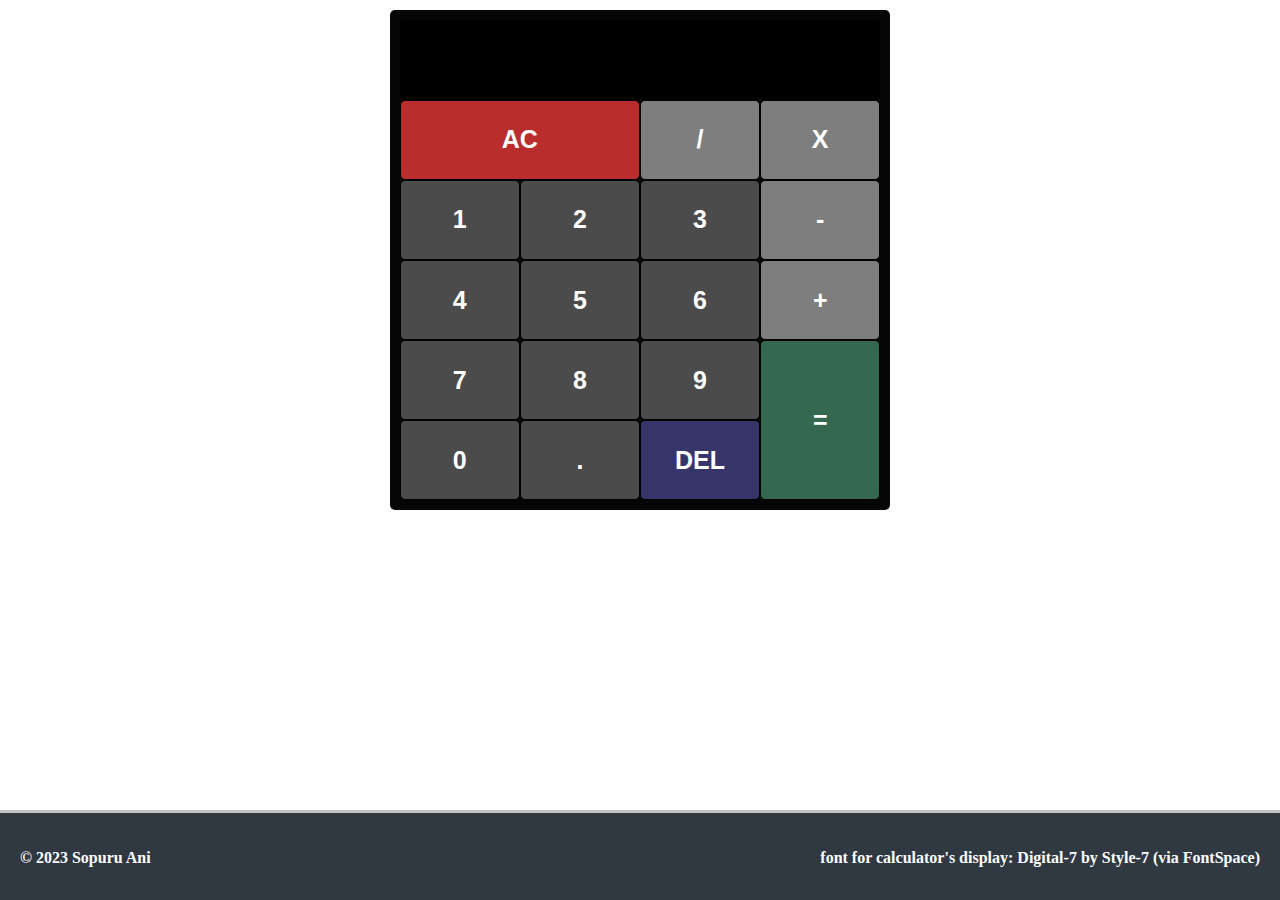
<file: index.html>
<!DOCTYPE html>
<html lang="en">
<head>
    <meta charset="UTF-8">
    <meta http-equiv="X-UA-Compatible" content="IE=edge">
    <meta name="viewport" content="width=device-width, initial-scale=1.0">
    <link rel="stylesheet" type="text/css" href="calculator.css">
    <title>Calculator</title>
    <script src="calculator.js"></script>
    <title>Document</title>
</head>
<body>
  <main>
    <div id="main">
            <input type="text" id="numberField">
            <button class="ac-button" style="background-color: rgb(185, 45, 45);" onclick="clearResult()">AC</button>
            <button class="actualNumber" id="actualNumberId" onclick="appendToResult('1')" style="background-color: rgb(75, 75, 75);">1</button>
            <button class="actualNumber" id="actualNumberId" onclick="appendToResult('2')" style="background-color: rgb(75, 75, 75);">2</button>
            <button class="actualNumber" id="actualNumberId" onclick="appendToResult('3')" style="background-color: rgb(75, 75, 75);">3</button>
            <button class="actualNumber" id="actualNumberId" onclick="appendToResult('4')" style="background-color: rgb(75, 75, 75);">4</button>
            <button class="actualNumber" id="actualNumberId" onclick="appendToResult('5')" style="background-color: rgb(75, 75, 75);">5</button>
            <button class="actualNumber" id="actualNumberId" onclick="appendToResult('6')" style="background-color: rgb(75, 75, 75);">6</button>
            <button class="actualNumber" id="actualNumberId" onclick="appendToResult('7')" style="background-color: rgb(75, 75, 75);">7</button>
            <button class="actualNumber" id="actualNumberId" onclick="appendToResult('8')" style="background-color: rgb(75, 75, 75);">8</button>
            <button class="actualNumber" id="actualNumberId" onclick="appendToResult('9')" style="background-color: rgb(75, 75, 75);">9</button>
            <button class="actualNumber0" id="actualNumberId"  style="grid-column: 1; grid-row: 6; background-color: rgb(75, 75, 75);" onclick="appendToResult('0')">0</button>
            <button  style="grid-column: 2; grid-row: 6; background-color: rgb(75, 75, 75);" onclick="appendToResult('.')">.</button>
            <button style="grid-column: 4; grid-row: 4;background-color: rgb(126, 126, 126);" onclick="appendToResult('+')">+</button>
            <button style="grid-column: 4; grid-row: 3;background-color: rgb(126, 126, 126);" onclick="appendToResult('-')">-</button>
            <button style="grid-column: 4; grid-row: 2;background-color: rgb(126, 126, 126);" onclick="appendToResult('*')">X</button>
            <button style="grid-column: 3; grid-row: 2;background-color: rgb(126, 126, 126);" onclick="appendToResult('/')">/</button>
            <button style="grid-column: 4; grid-row: 5 / 7; background-color: rgb(53, 105, 79);" onclick="calculateResult()" accesskey="enter">=</button>
            <button style="grid-column: 3; grid-row: 6; background-color: rgb(53, 53, 105);" onclick="clearLast()">DEL</button>
    </main>
    <footer>
      <p>&copy 2023 Sopuru Ani</p>
      <p>font for calculator's display: Digital-7 by Style-7 (via FontSpace)</p>
    </footer>
</body>
</html>
</file>
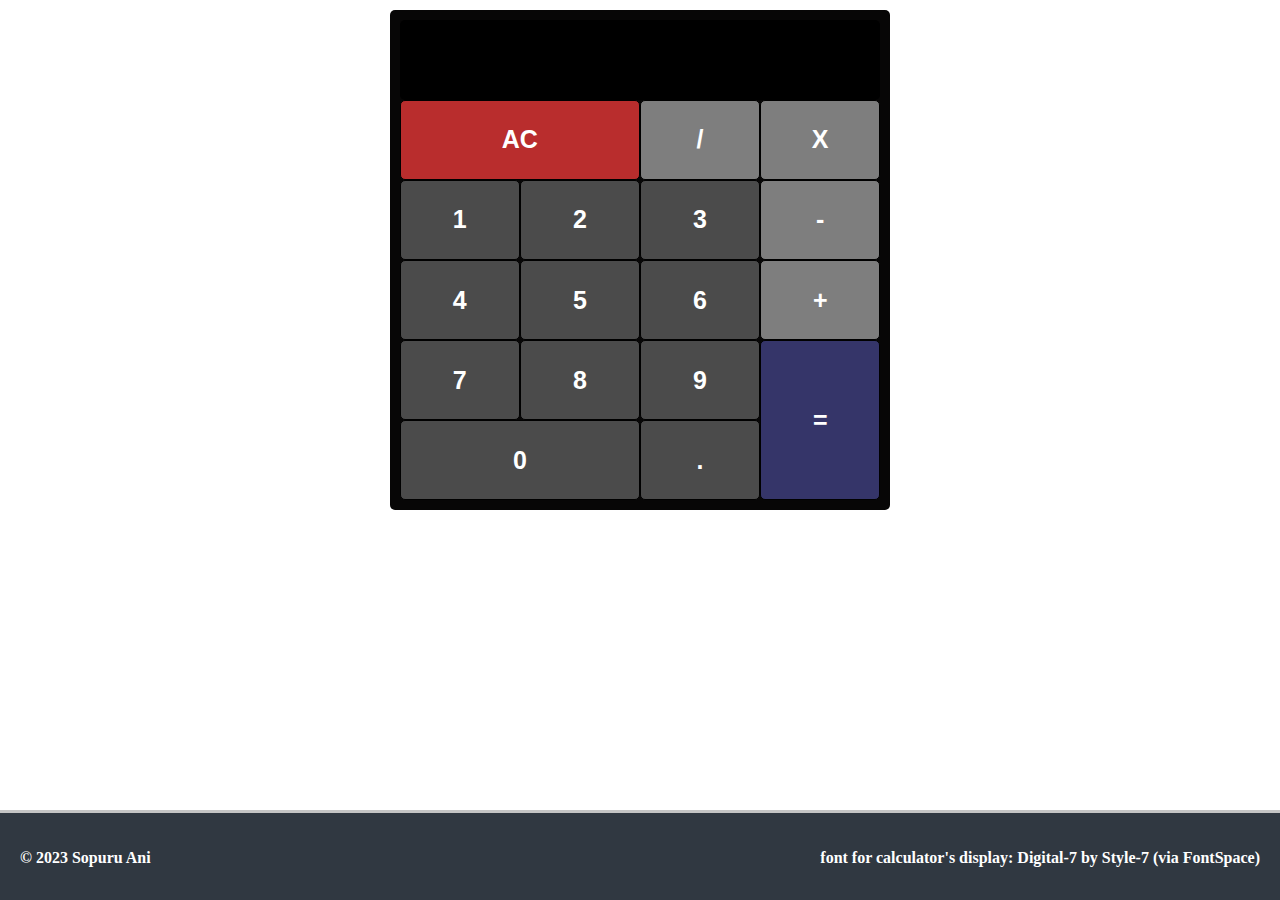
<file: calculator.html>
<!DOCTYPE html>
<html lang="en">
<head>
    <meta charset="UTF-8">
    <meta http-equiv="X-UA-Compatible" content="IE=edge">
    <meta name="viewport" content="width=device-width, initial-scale=1.0">
    <link rel="stylesheet" type="text/css" href="calculator.css">
    <script src="calculator.js"></script>
    <title>Document</title>
</head>
<body>
  <main>
    <div id="main">
            <input type="text" id="numberField">
            <button class="ac-button" style="background-color: rgb(185, 45, 45);" onclick="clearResult()">AC</button>
            <button class="actualNumber" id="actualNumberId" onclick="appendToResult('1')" style="background-color: rgb(75, 75, 75);">1</button>
            <button class="actualNumber" id="actualNumberId" onclick="appendToResult('2')" style="background-color: rgb(75, 75, 75);">2</button>
            <button class="actualNumber" id="actualNumberId" onclick="appendToResult('3')" style="background-color: rgb(75, 75, 75);">3</button>
            <button class="actualNumber" id="actualNumberId" onclick="appendToResult('4')" style="background-color: rgb(75, 75, 75);">4</button>
            <button class="actualNumber" id="actualNumberId" onclick="appendToResult('5')" style="background-color: rgb(75, 75, 75);">5</button>
            <button class="actualNumber" id="actualNumberId" onclick="appendToResult('6')" style="background-color: rgb(75, 75, 75);">6</button>
            <button class="actualNumber" id="actualNumberId" onclick="appendToResult('7')" style="background-color: rgb(75, 75, 75);">7</button>
            <button class="actualNumber" id="actualNumberId" onclick="appendToResult('8')" style="background-color: rgb(75, 75, 75);">8</button>
            <button class="actualNumber" id="actualNumberId" onclick="appendToResult('9')" style="background-color: rgb(75, 75, 75);">9</button>
            <button class="actualNumber0" id="actualNumberId"  style="grid-column: 1 / 3; grid-row: 6; background-color: rgb(75, 75, 75);" onclick="appendToResult('0')">0</button>
            <button  style="grid-column: 3; grid-row: 6; background-color: rgb(75, 75, 75);" onclick="appendToResult('.')">.</button>
            <button style="grid-column: 4; grid-row: 4;background-color: rgb(126, 126, 126);" onclick="appendToResult('+')">+</button>
            <button style="grid-column: 4; grid-row: 3;background-color: rgb(126, 126, 126);" onclick="appendToResult('-')">-</button>
            <button style="grid-column: 4; grid-row: 2;background-color: rgb(126, 126, 126);" onclick="appendToResult('*')">X</button>
            <button style="grid-column: 3; grid-row: 2;background-color: rgb(126, 126, 126);" onclick="appendToResult('/')">/</button>
            <button style="grid-column: 4; grid-row: 5 / 7; background-color: rgb(53, 53, 105);" onclick="calculateResult()" accesskey="enter">=</button>
    </main>
    <footer>
      <p>&copy 2023 Sopuru Ani</p>
      <p>font for calculator's display: Digital-7 by Style-7 (via FontSpace)</p>
    </footer>
</body>
</html>
</file>
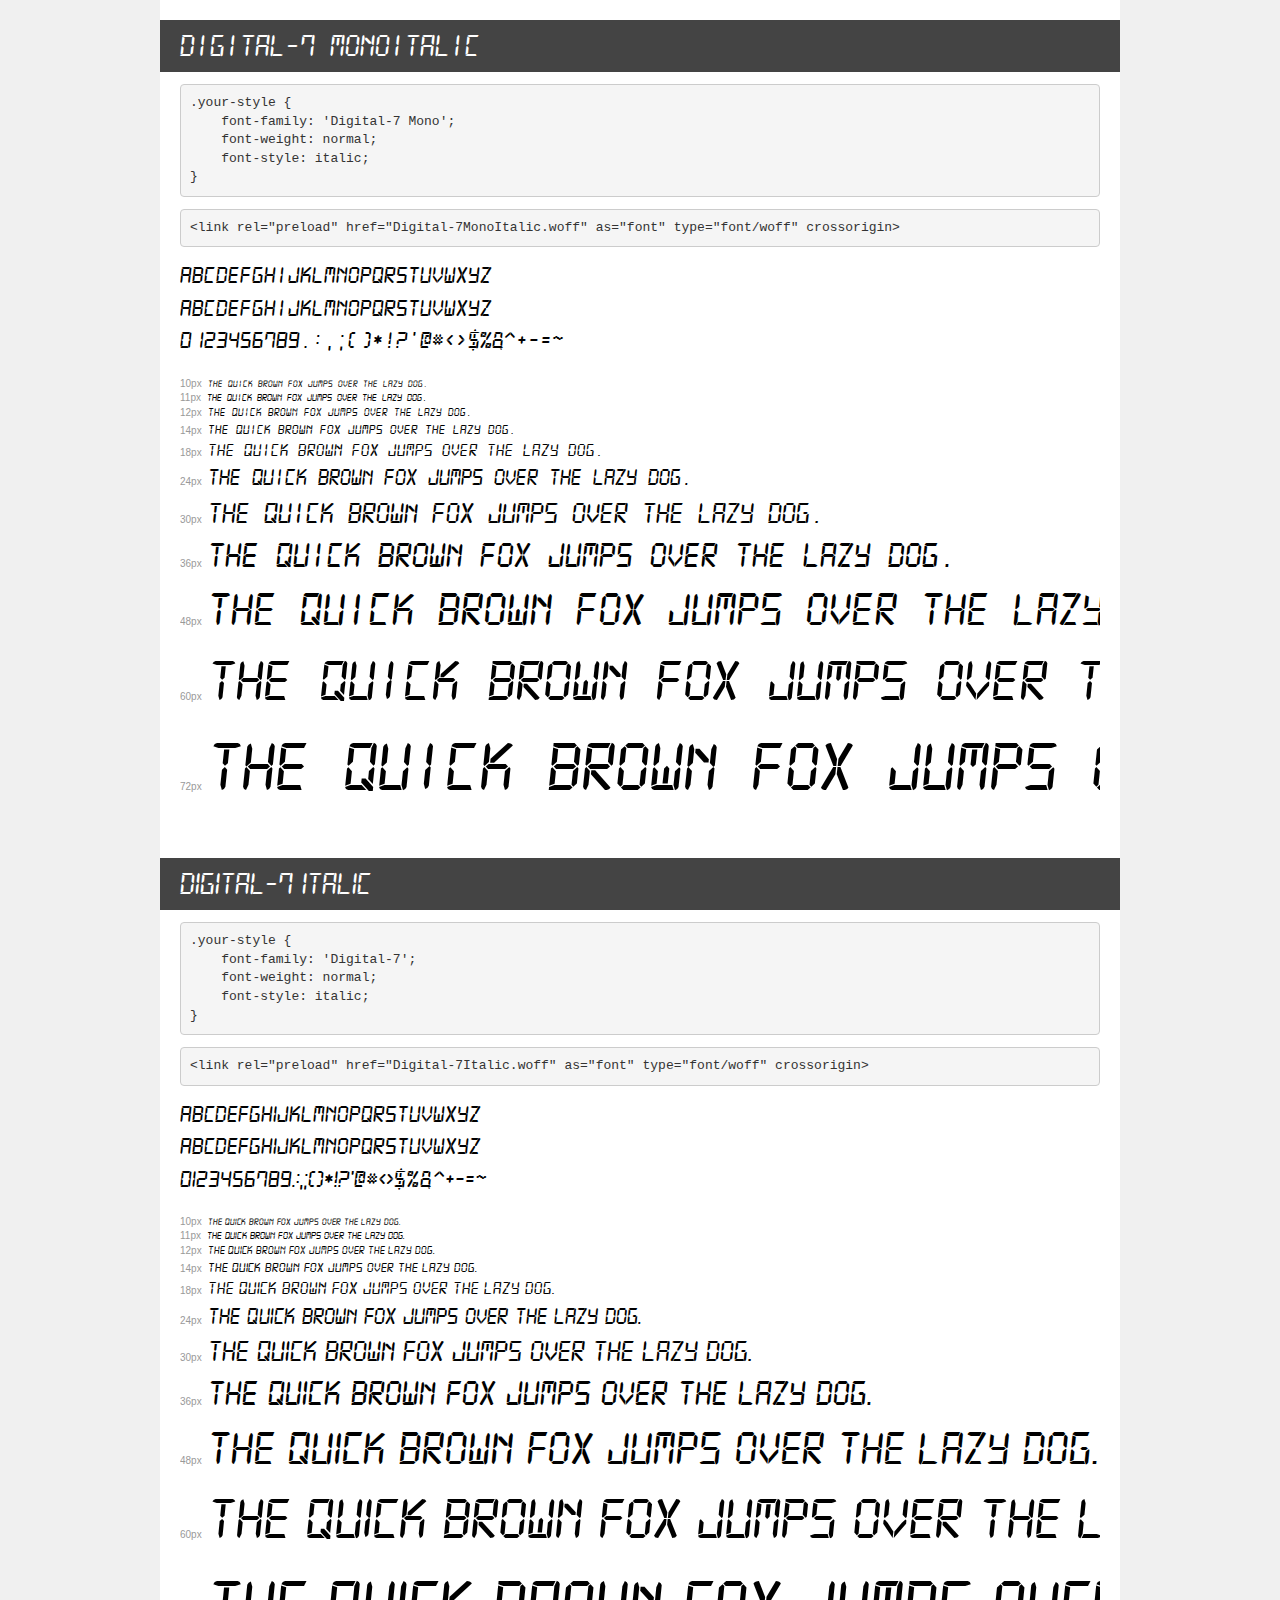
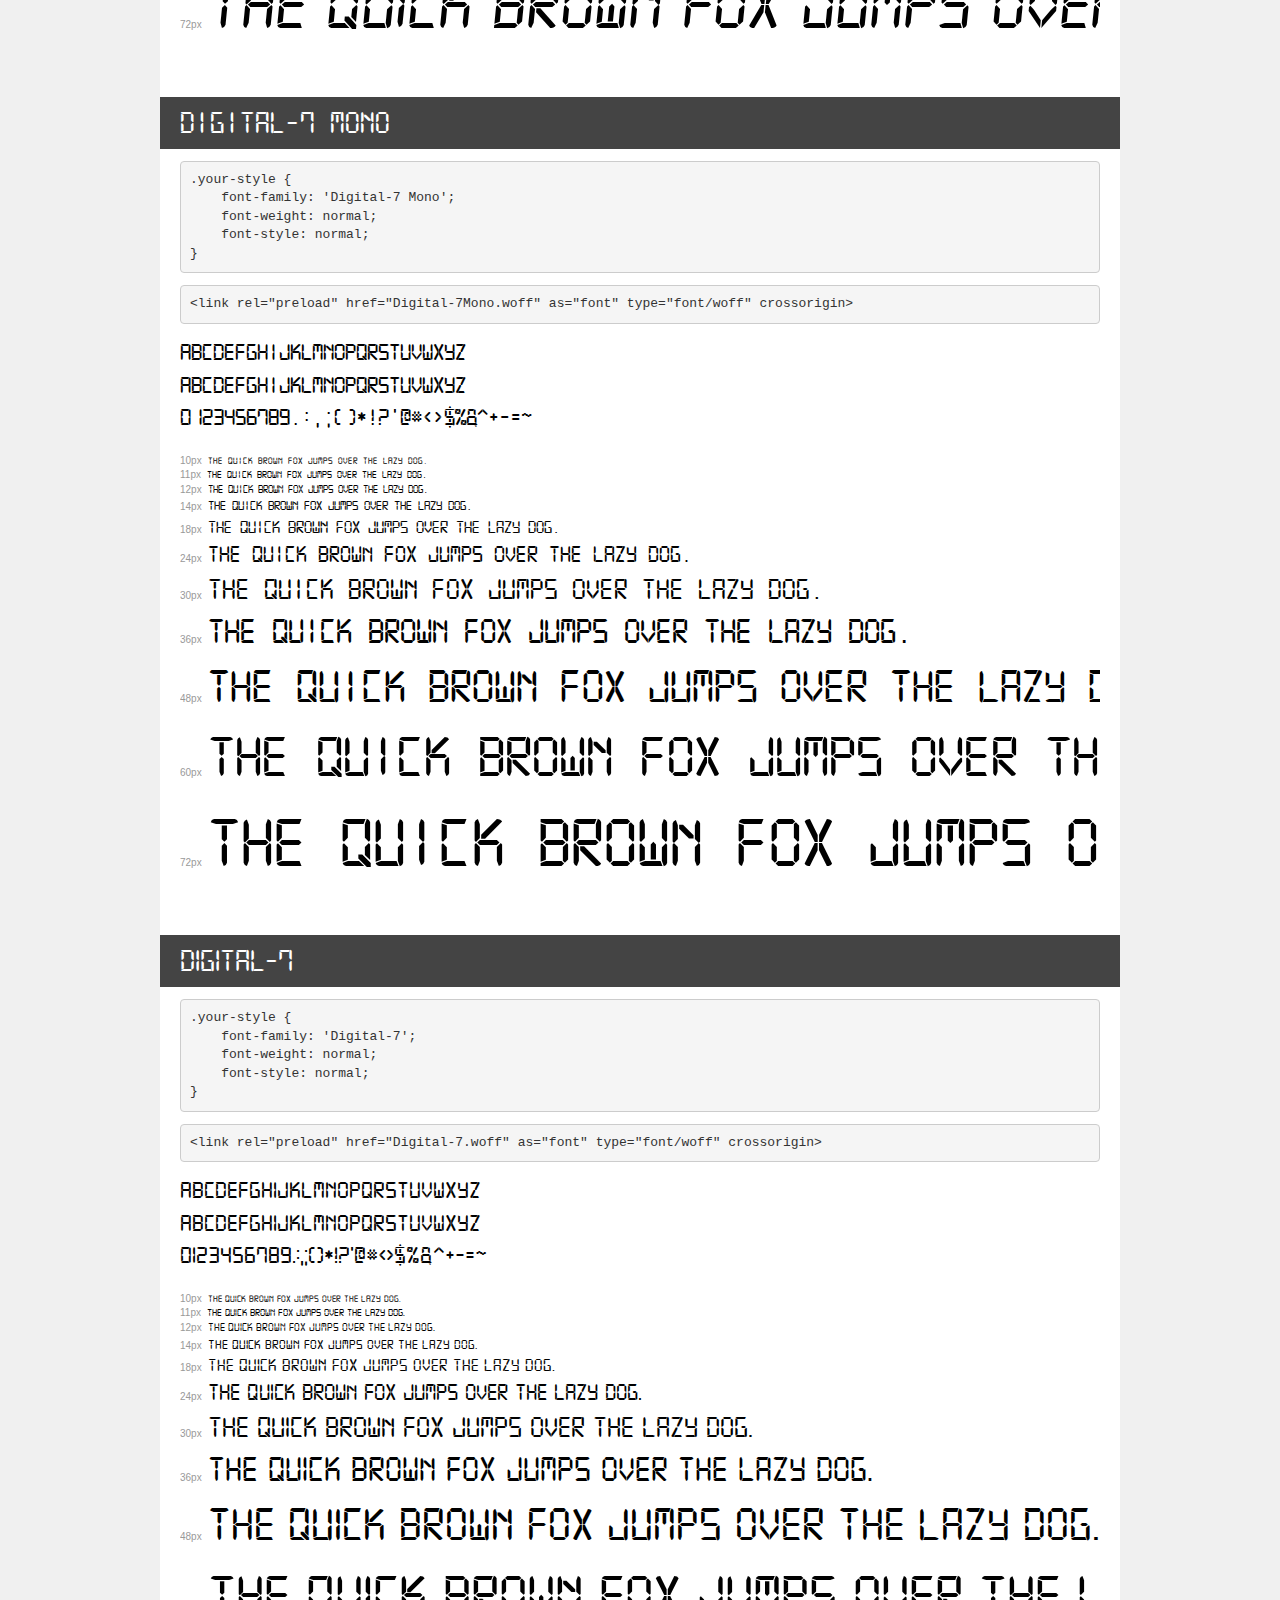
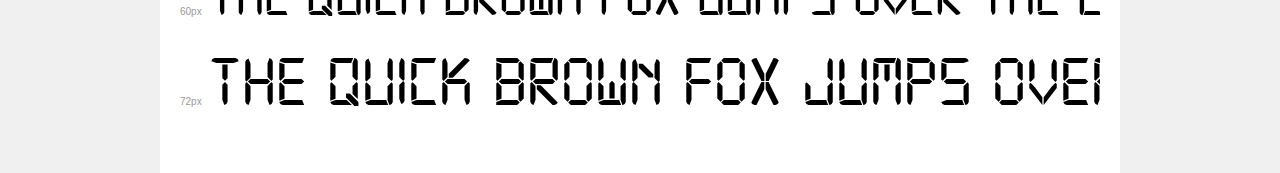
<file: font/digital-7-font/demo.html>
<!DOCTYPE html>
<html lang="en">
<head>
    <meta charset="utf-8">
    <meta http-equiv="X-UA-Compatible" content="IE=edge">
    <meta name="viewport" content="width=device-width, initial-scale=1">
    <meta name="robots" content="noindex, noarchive">
    <meta name="format-detection" content="telephone=no">
    <title>Transfonter demo</title>
    <link href="stylesheet.css" rel="stylesheet">
    <style>
        /*
        http://meyerweb.com/eric/tools/css/reset/
        v2.0 | 20110126
        License: none (public domain)
        */
        html, body, div, span, applet, object, iframe,
        h1, h2, h3, h4, h5, h6, p, blockquote, pre,
        a, abbr, acronym, address, big, cite, code,
        del, dfn, em, img, ins, kbd, q, s, samp,
        small, strike, strong, sub, sup, tt, var,
        b, u, i, center,
        dl, dt, dd, ol, ul, li,
        fieldset, form, label, legend,
        table, caption, tbody, tfoot, thead, tr, th, td,
        article, aside, canvas, details, embed,
        figure, figcaption, footer, header, hgroup,
        menu, nav, output, ruby, section, summary,
        time, mark, audio, video {
            margin: 0;
            padding: 0;
            border: 0;
            font-size: 100%;
            font: inherit;
            vertical-align: baseline;
        }
        /* HTML5 display-role reset for older browsers */
        article, aside, details, figcaption, figure,
        footer, header, hgroup, menu, nav, section {
            display: block;
        }
        body {
            line-height: 1;
        }
        ol, ul {
            list-style: none;
        }
        blockquote, q {
            quotes: none;
        }
        blockquote:before, blockquote:after,
        q:before, q:after {
            content: '';
            content: none;
        }
        table {
            border-collapse: collapse;
            border-spacing: 0;
        }
        /* demo styles */
        body {
            background: #f0f0f0;
            color: #000;
        }
        .page {
            background: #fff;
            width: 920px;
            margin: 0 auto;
            padding: 20px 20px 0 20px;
            overflow: hidden;
        }
        .font-container {
            overflow-x: auto;
            overflow-y: hidden;
            margin-bottom: 40px;
            line-height: 1.3;
            white-space: nowrap;
            padding-bottom: 5px;
        }
        h1 {
            position: relative;
            background: #444;
            font-size: 32px;
            color: #fff;
            padding: 10px 20px;
            margin: 0 -20px 12px -20px;
        }
        .letters {
            font-size: 25px;
            margin-bottom: 20px;
        }
        .s10:before {
            content: '10px';
        }
        .s11:before {
            content: '11px';
        }
        .s12:before {
            content: '12px';
        }
        .s14:before {
            content: '14px';
        }
        .s18:before {
            content: '18px';
        }
        .s24:before {
            content: '24px';
        }
        .s30:before {
            content: '30px';
        }
        .s36:before {
            content: '36px';
        }
        .s48:before {
            content: '48px';
        }
        .s60:before {
            content: '60px';
        }
        .s72:before {
            content: '72px';
        }
        .s10:before, .s11:before, .s12:before, .s14:before,
        .s18:before, .s24:before, .s30:before, .s36:before,
        .s48:before, .s60:before, .s72:before {
            font-family: Arial, sans-serif;
            font-size: 10px;
            font-weight: normal;
            font-style: normal;
            color: #999;
            padding-right: 6px;
        }
        pre {
            display: block;
            padding: 9px;
            margin: 0 0 12px;
            font-family: Monaco, Menlo, Consolas, "Courier New", monospace;
            font-size: 13px;
            line-height: 1.428571429;
            color: #333;
            font-weight: normal;
            font-style: normal;
            background-color: #f5f5f5;
            border: 1px solid #ccc;
            overflow-x: auto;
            border-radius: 4px;
        }
        /* responsive */
        @media (max-width: 959px) {
            .page {
                width: auto;
                margin: 0;
            }
        }
    </style>
</head>
<body>
<div class="page">
    <div class="demo">
        <h1 style="font-family: 'Digital-7 Mono'; font-weight: normal; font-style: italic;">Digital-7 MonoItalic</h1>
        <pre title="Usage">.your-style {
    font-family: 'Digital-7 Mono';
    font-weight: normal;
    font-style: italic;
}</pre>
        <pre title="Preload (optional)">
&lt;link rel=&quot;preload&quot; href=&quot;Digital-7MonoItalic.woff&quot; as=&quot;font&quot; type=&quot;font/woff&quot; crossorigin&gt;</pre>
        <div class="font-container" style="font-family: 'Digital-7 Mono'; font-weight: normal; font-style: italic;">
            <p class="letters">
                abcdefghijklmnopqrstuvwxyz<br>
ABCDEFGHIJKLMNOPQRSTUVWXYZ<br>
                0123456789.:,;()*!?'@#&lt;&gt;$%&^+-=~
            </p>
            <p class="s10" style="font-size: 10px;">The quick brown fox jumps over the lazy dog.</p>
            <p class="s11" style="font-size: 11px;">The quick brown fox jumps over the lazy dog.</p>
            <p class="s12" style="font-size: 12px;">The quick brown fox jumps over the lazy dog.</p>
            <p class="s14" style="font-size: 14px;">The quick brown fox jumps over the lazy dog.</p>
            <p class="s18" style="font-size: 18px;">The quick brown fox jumps over the lazy dog.</p>
            <p class="s24" style="font-size: 24px;">The quick brown fox jumps over the lazy dog.</p>
            <p class="s30" style="font-size: 30px;">The quick brown fox jumps over the lazy dog.</p>
            <p class="s36" style="font-size: 36px;">The quick brown fox jumps over the lazy dog.</p>
            <p class="s48" style="font-size: 48px;">The quick brown fox jumps over the lazy dog.</p>
            <p class="s60" style="font-size: 60px;">The quick brown fox jumps over the lazy dog.</p>
            <p class="s72" style="font-size: 72px;">The quick brown fox jumps over the lazy dog.</p>
        </div>
    </div>

    <div class="demo">
        <h1 style="font-family: 'Digital-7'; font-weight: normal; font-style: italic;">Digital-7 Italic</h1>
        <pre title="Usage">.your-style {
    font-family: 'Digital-7';
    font-weight: normal;
    font-style: italic;
}</pre>
        <pre title="Preload (optional)">
&lt;link rel=&quot;preload&quot; href=&quot;Digital-7Italic.woff&quot; as=&quot;font&quot; type=&quot;font/woff&quot; crossorigin&gt;</pre>
        <div class="font-container" style="font-family: 'Digital-7'; font-weight: normal; font-style: italic;">
            <p class="letters">
                abcdefghijklmnopqrstuvwxyz<br>
ABCDEFGHIJKLMNOPQRSTUVWXYZ<br>
                0123456789.:,;()*!?'@#&lt;&gt;$%&^+-=~
            </p>
            <p class="s10" style="font-size: 10px;">The quick brown fox jumps over the lazy dog.</p>
            <p class="s11" style="font-size: 11px;">The quick brown fox jumps over the lazy dog.</p>
            <p class="s12" style="font-size: 12px;">The quick brown fox jumps over the lazy dog.</p>
            <p class="s14" style="font-size: 14px;">The quick brown fox jumps over the lazy dog.</p>
            <p class="s18" style="font-size: 18px;">The quick brown fox jumps over the lazy dog.</p>
            <p class="s24" style="font-size: 24px;">The quick brown fox jumps over the lazy dog.</p>
            <p class="s30" style="font-size: 30px;">The quick brown fox jumps over the lazy dog.</p>
            <p class="s36" style="font-size: 36px;">The quick brown fox jumps over the lazy dog.</p>
            <p class="s48" style="font-size: 48px;">The quick brown fox jumps over the lazy dog.</p>
            <p class="s60" style="font-size: 60px;">The quick brown fox jumps over the lazy dog.</p>
            <p class="s72" style="font-size: 72px;">The quick brown fox jumps over the lazy dog.</p>
        </div>
    </div>

    <div class="demo">
        <h1 style="font-family: 'Digital-7 Mono'; font-weight: normal; font-style: normal;">Digital-7 Mono</h1>
        <pre title="Usage">.your-style {
    font-family: 'Digital-7 Mono';
    font-weight: normal;
    font-style: normal;
}</pre>
        <pre title="Preload (optional)">
&lt;link rel=&quot;preload&quot; href=&quot;Digital-7Mono.woff&quot; as=&quot;font&quot; type=&quot;font/woff&quot; crossorigin&gt;</pre>
        <div class="font-container" style="font-family: 'Digital-7 Mono'; font-weight: normal; font-style: normal;">
            <p class="letters">
                abcdefghijklmnopqrstuvwxyz<br>
ABCDEFGHIJKLMNOPQRSTUVWXYZ<br>
                0123456789.:,;()*!?'@#&lt;&gt;$%&^+-=~
            </p>
            <p class="s10" style="font-size: 10px;">The quick brown fox jumps over the lazy dog.</p>
            <p class="s11" style="font-size: 11px;">The quick brown fox jumps over the lazy dog.</p>
            <p class="s12" style="font-size: 12px;">The quick brown fox jumps over the lazy dog.</p>
            <p class="s14" style="font-size: 14px;">The quick brown fox jumps over the lazy dog.</p>
            <p class="s18" style="font-size: 18px;">The quick brown fox jumps over the lazy dog.</p>
            <p class="s24" style="font-size: 24px;">The quick brown fox jumps over the lazy dog.</p>
            <p class="s30" style="font-size: 30px;">The quick brown fox jumps over the lazy dog.</p>
            <p class="s36" style="font-size: 36px;">The quick brown fox jumps over the lazy dog.</p>
            <p class="s48" style="font-size: 48px;">The quick brown fox jumps over the lazy dog.</p>
            <p class="s60" style="font-size: 60px;">The quick brown fox jumps over the lazy dog.</p>
            <p class="s72" style="font-size: 72px;">The quick brown fox jumps over the lazy dog.</p>
        </div>
    </div>

    <div class="demo">
        <h1 style="font-family: 'Digital-7'; font-weight: normal; font-style: normal;">Digital-7</h1>
        <pre title="Usage">.your-style {
    font-family: 'Digital-7';
    font-weight: normal;
    font-style: normal;
}</pre>
        <pre title="Preload (optional)">
&lt;link rel=&quot;preload&quot; href=&quot;Digital-7.woff&quot; as=&quot;font&quot; type=&quot;font/woff&quot; crossorigin&gt;</pre>
        <div class="font-container" style="font-family: 'Digital-7'; font-weight: normal; font-style: normal;">
            <p class="letters">
                abcdefghijklmnopqrstuvwxyz<br>
ABCDEFGHIJKLMNOPQRSTUVWXYZ<br>
                0123456789.:,;()*!?'@#&lt;&gt;$%&^+-=~
            </p>
            <p class="s10" style="font-size: 10px;">The quick brown fox jumps over the lazy dog.</p>
            <p class="s11" style="font-size: 11px;">The quick brown fox jumps over the lazy dog.</p>
            <p class="s12" style="font-size: 12px;">The quick brown fox jumps over the lazy dog.</p>
            <p class="s14" style="font-size: 14px;">The quick brown fox jumps over the lazy dog.</p>
            <p class="s18" style="font-size: 18px;">The quick brown fox jumps over the lazy dog.</p>
            <p class="s24" style="font-size: 24px;">The quick brown fox jumps over the lazy dog.</p>
            <p class="s30" style="font-size: 30px;">The quick brown fox jumps over the lazy dog.</p>
            <p class="s36" style="font-size: 36px;">The quick brown fox jumps over the lazy dog.</p>
            <p class="s48" style="font-size: 48px;">The quick brown fox jumps over the lazy dog.</p>
            <p class="s60" style="font-size: 60px;">The quick brown fox jumps over the lazy dog.</p>
            <p class="s72" style="font-size: 72px;">The quick brown fox jumps over the lazy dog.</p>
        </div>
    </div>

</div>
</body>
</html>
</file>
<file: calculator.css>
* {
    box-sizing: border-box;
    border: none;
    font-weight: bold;
    color: white;
    border-radius: 5px;
}
@font-face {
    font-family: 'Digital-7 Mono-italic';
    src: url('font/digital-7-font/Digital-7MonoItalic.woff') format('woff');
    font-weight: normal;
    font-style: italic;
    font-display: swap;
}

@font-face {
    font-family: 'Digital-7italic';
    src: url('font/digital-7-font/Digital-7Italic.woff') format('woff');
    font-weight: normal;
    font-style: italic;
    font-display: swap;
}

@font-face {
    font-family: 'Digital-7 Mono';
    src: url('font/digital-7-font/Digital-7Mono.woff') format('woff');
    font-weight: normal;
    font-style: normal;
    font-display: swap;
}

@font-face {
    font-family: 'Digital-7';
    src: url('font/digital-7-font/Digital-7.woff') format('woff');
    font-weight: normal;
    font-style: normal;
    /* font-display: swap; */
}
body {
    margin: 0;
}
#main {
    background-color: rgb(7, 6, 6);
    max-width: 500px;
    width: 100%;
    max-height: 500px;
    height: 90%;
    margin: 0 auto;
    display: grid;
    grid-template-columns: 1fr 1fr 1fr 1fr;
    grid-template-rows: 1fr 1fr 1fr 1fr 1fr 1fr;
    gap: 0.5px;
    padding: 10px;
    margin-top: 10px;
}
main {
    height: calc(100vh - 100px);
}
#numberField {
    grid-column: 1 / span 4;
    grid-row: 1;
    font-size: calc(300%);
    text-align: right;
    padding: 0 10%;
    background-color: black;
    color: white;
    font-family: 'Digital-7';
    font-weight: normal;
    font-size: normal;
    /* width: 100%; */
}
#numberField:focus {
    outline: none;
}
.ac-button {
    grid-column: 1 / 3;
    grid-row: 2;
}


button {
    /* background-color: white; */
    border: 1px solid black;
    /* border-radius: 100%; */
    font-size: 25px;
}
button:hover {
    border: 1px solid grey;
    color: black;
    border-radius: 0;
}
footer {
    height: 90px;
    border-top: 3px solid #c4c4c4;
    padding: 20px;
    display: flex;
    flex-direction: row;
    justify-content: space-between;
    gap: 15px;
    background-color: #303841;
    border-radius: unset;
}
</file>
<file: font/digital-7-font/stylesheet.css>
@font-face {
    font-family: 'Digital-7 Mono';
    src: url('Digital-7MonoItalic.woff') format('woff');
    font-weight: normal;
    font-style: italic;
    font-display: swap;
}

@font-face {
    font-family: 'Digital-7';
    src: url('Digital-7Italic.woff') format('woff');
    font-weight: normal;
    font-style: italic;
    font-display: swap;
}

@font-face {
    font-family: 'Digital-7 Mono';
    src: url('Digital-7Mono.woff') format('woff');
    font-weight: normal;
    font-style: normal;
    font-display: swap;
}

@font-face {
    font-family: 'Digital-7';
    src: url('Digital-7.woff') format('woff');
    font-weight: normal;
    font-style: normal;
    font-display: swap;
}
</file>
